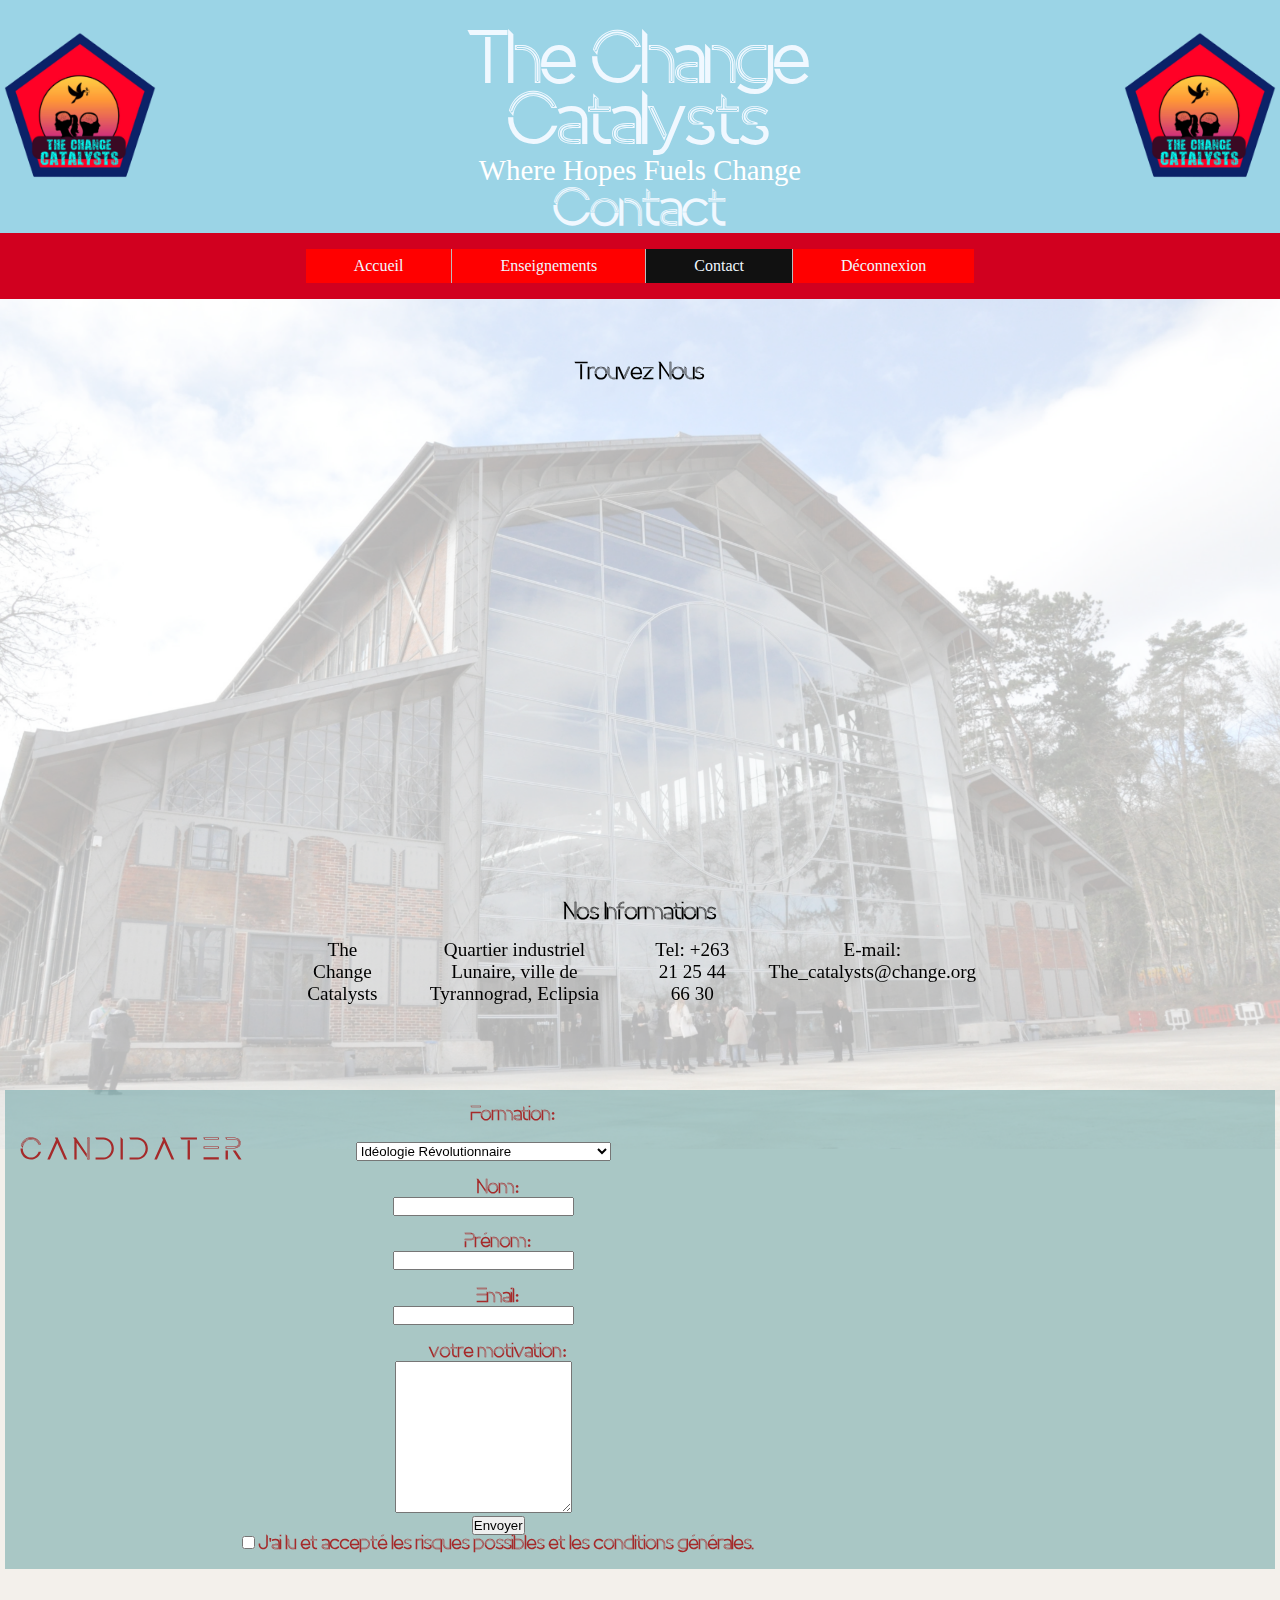
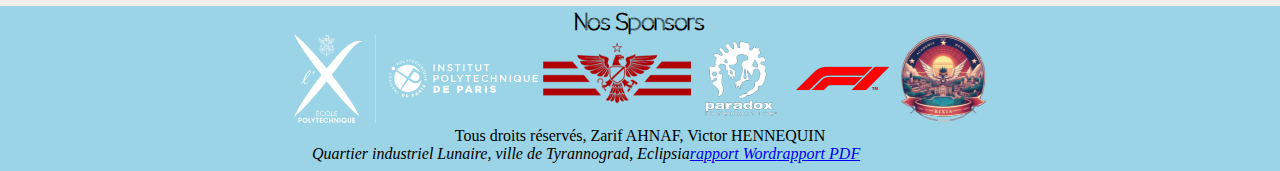
<file: contacts.html>
<!DOCTYPE html>
<html lang="fr">
<head>
    <meta charset="utf-8" >
    <title>The Change Catalysts - Contacts </title>
    <link rel="shortcut icon" href="./images/logo_ecole.png">
    <link rel="stylesheet" href="./styles/accueil.css" >
    <link rel="stylesheet" href="./styles/css-contacts.css" >
    <link rel="stylesheet" href="./styles/polices-media.css">
    <link rel="stylesheet" href="./styles/header-footer.css">
    <link rel="stylesheet" href="./styles/navbar.css">
</head>
<body>
    <header>
        <a href="./index.html"><img class="logo_gauche" src="./images/logo_ecole.png" alt="logo de The Change Catalysts" ></a>
        <div>
            <h1 id="Top">The Change Catalysts</h1>
            <p id="P1">Where Hopes Fuels Change</p>
            <h2 class="FOOT">Contact</h2>
        </div>
        <a href="./index.html"><img class="logo_droite" src="./images/logo_ecole.png" alt="logo de the change catalysts" ></a>
    </header>
    <nav>
        <ul>
            <li><a href="./index.html">Accueil</a></li>
            <li><a href="./cours.html">Enseignements</a></li>
            <li><a class="ici" href="./contact.html">Contact</a></li>
            <li><a href="./PAGE-Deguisement.html">Déconnexion</a></li>
        </ul>
    </nav>
    <main> 
        
        
        <section>

            <h3>Trouvez Nous</h3>
            
                <iframe src="https://www.google.com/maps/embed?pb=!1m18!1m12!1m3!1d800.693188192214!2d-1.7069098230284556!3d55.41554378349171!2m3!1f0!2f0!3f0!3m2!1i1024!2i768!4f13.1!3m3!1m2!1s0x487e00e0ed23bc0d%3A0x8783a98b290f641!2sAlnwick%20Castle!5e0!3m2!1sen!2sfr!4v1701150623295!5m2!1sen!2sfr" width="600" height="450" style="border:0;" allowfullscreen="" loading="lazy" referrerpolicy="no-referrer-when-downgrade">
                </iframe>
             
        </section>
      

       
        
            <section>

                <h3>Nos Informations</h3>
               <div id="mid">
                 
                     <p>The Change Catalysts</p>
                     <p> Quartier industriel Lunaire, ville de Tyrannograd, Eclipsia </p>
                     <p>  Tel: +263 21 25 44 66 30  </p>
                     <p>  E-mail: The_catalysts@change.org  </p>
                
                
                
                </div>

               
            </section>
        

        <section>
                 <div class="form"> 
                    
                    <h2>C A N D I D A T E R</h2>

                    <form action="submit_page.php" method="post">
                  
                     <div class="form-group">
                        
                       <label for="formation">Formation: </label><br><br>
                        <select name="formation" id="formation">
                          <option value="formation1">Idéologie Révolutionnaire</option>
                          <option value="formation2">Communication Clandestine</option>
                          <option value="formation3">Entraînement Physique et Autodéfense</option>
                          <option value="formation4">Stratégies de Mobilisation</option>
                          <option value="formation5">Droit International et Droits de l'Homme</option>
                          <option value="formation6">Opérations Clandestines</option>
                          <option value="formation7"> Informatique et Sécurité en Ligne</option>
                          <option value="formation8">Médias et Propagande</option>
                          <option value="formation9">Gestion de Crise et Résilience</option>
                          
                        </select>
                      </div><br>
                  
                      <div class="form-group">
                        <br><label for="nOm">Nom: </label><br>
                        <input type="text" name="nom" id="nOm" required>
                      </div><br>
                      <div class="form-group">
                        <br><label for="Nom">Prénom: </label><br>
                        <input type="text" name="nom" id="Nom" required>
                      </div><br>
                  
                      <div class="form-group">
                        <br><label for="email">Email: </label><br>
                        <input type="email" name="email" id="email" required>
                      </div><br>
                  
                      <div class="form-group">
                       <br><label for="message">votre motivation: </label><br>
                        <textarea name="message" id="message" rows="10" required></textarea>
                      </div><br>
                  
                      <input type="submit" value="Envoyer">

                      <label for="terms-checkbox"><br>
                        <input type="checkbox" id="terms-checkbox" name="terms-checkbox" required>
                        <span>J'ai lu et accepté les risques possibles et les conditions générales.</span>
                      </label>
                  
                    </form>
                
                 </div>

        </section>

    </main>

      <footer class="FOOT">
        <h3 >Nos Sponsors</h3>
        <a href="https://www.polytechnique.edu/"><img src="./images/sponsor_X.png" alt="logo sponsor" ></a>
        <a href="https://papersplea.se/"><img src="./images/sponsor_Arstotzka.png" alt="logo sponsor" ></a>
        <a href="https://www.paradoxinteractive.com/"><img src="./images/sponsor_Paradox.png" alt="logo sponsor" ></a>
        <a href="https://www.formula1.com/"><img src="./images/sponsor_F1.png" alt="logo sponsor" ></a>
        <a href="https://webdev.iut-orsay.fr/~bsambor/cwac/index.html"><img src="./images/sponsor_Rixia.png" alt="Sponsor Rixia"></a>
        <p >Tous droits réservés, Zarif AHNAF, Victor HENNEQUIN</p>
        <address>
                <div id="MAP"> 
                      <p>Quartier industriel Lunaire, ville de Tyrannograd, Eclipsia</p>
                      <a href="./Rapport S106.docx">rapport Word</a>
                      <a href="./Rapport S106.pdf">rapport PDF</a>
               </div> 
           
        </address>
    </footer>

  
</body>
</html>
</file>
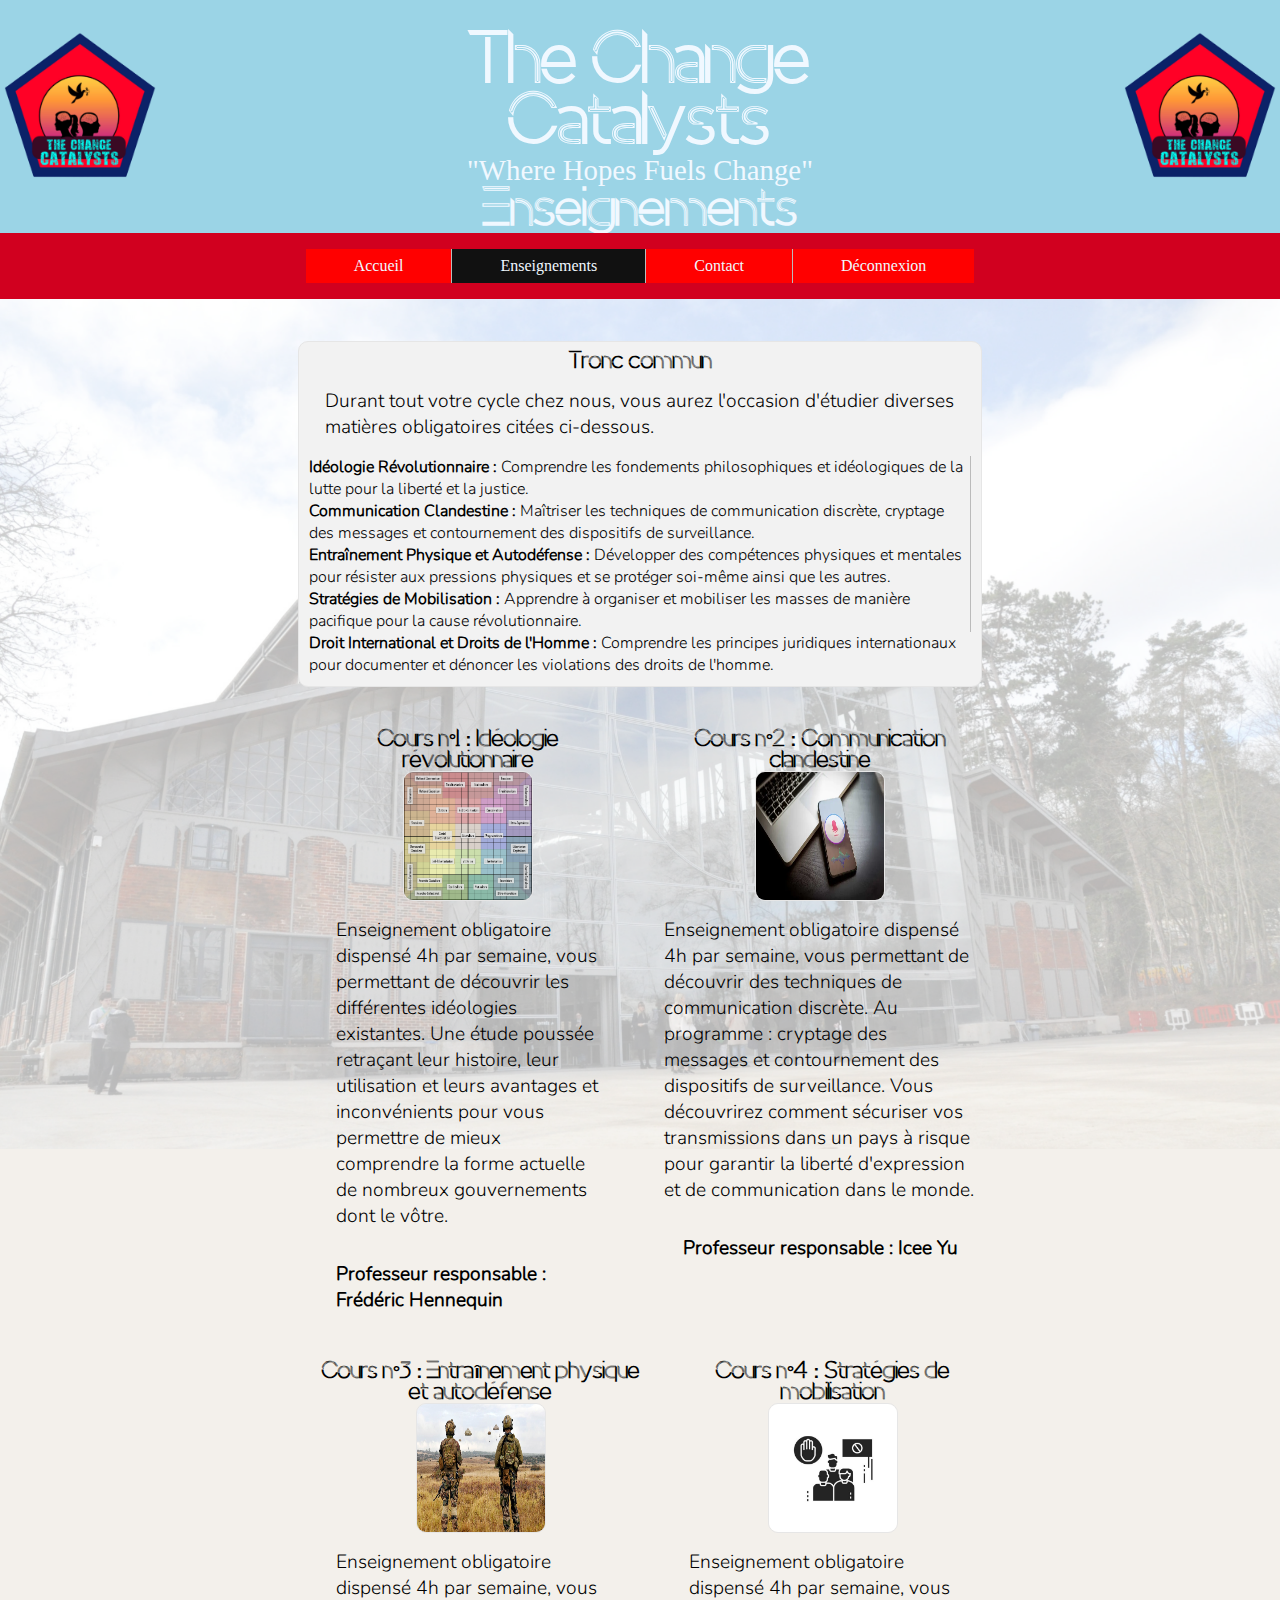
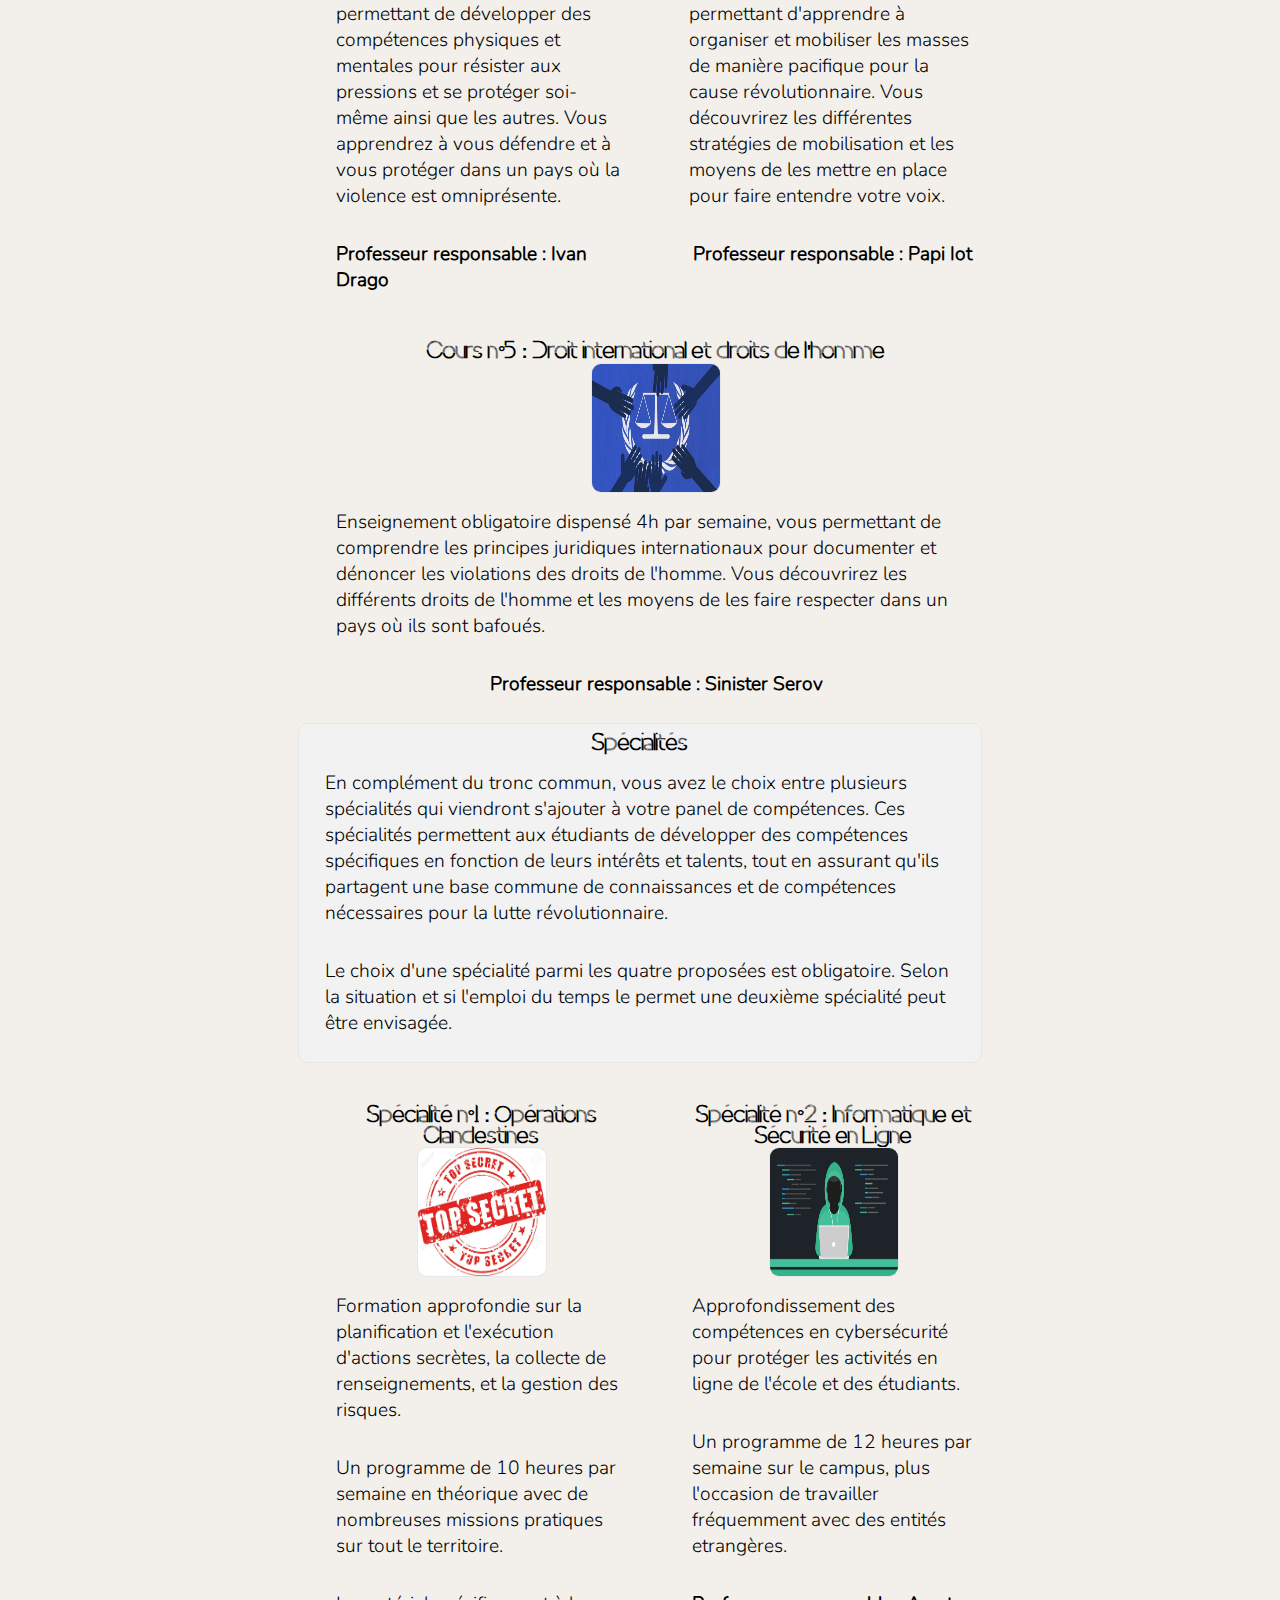
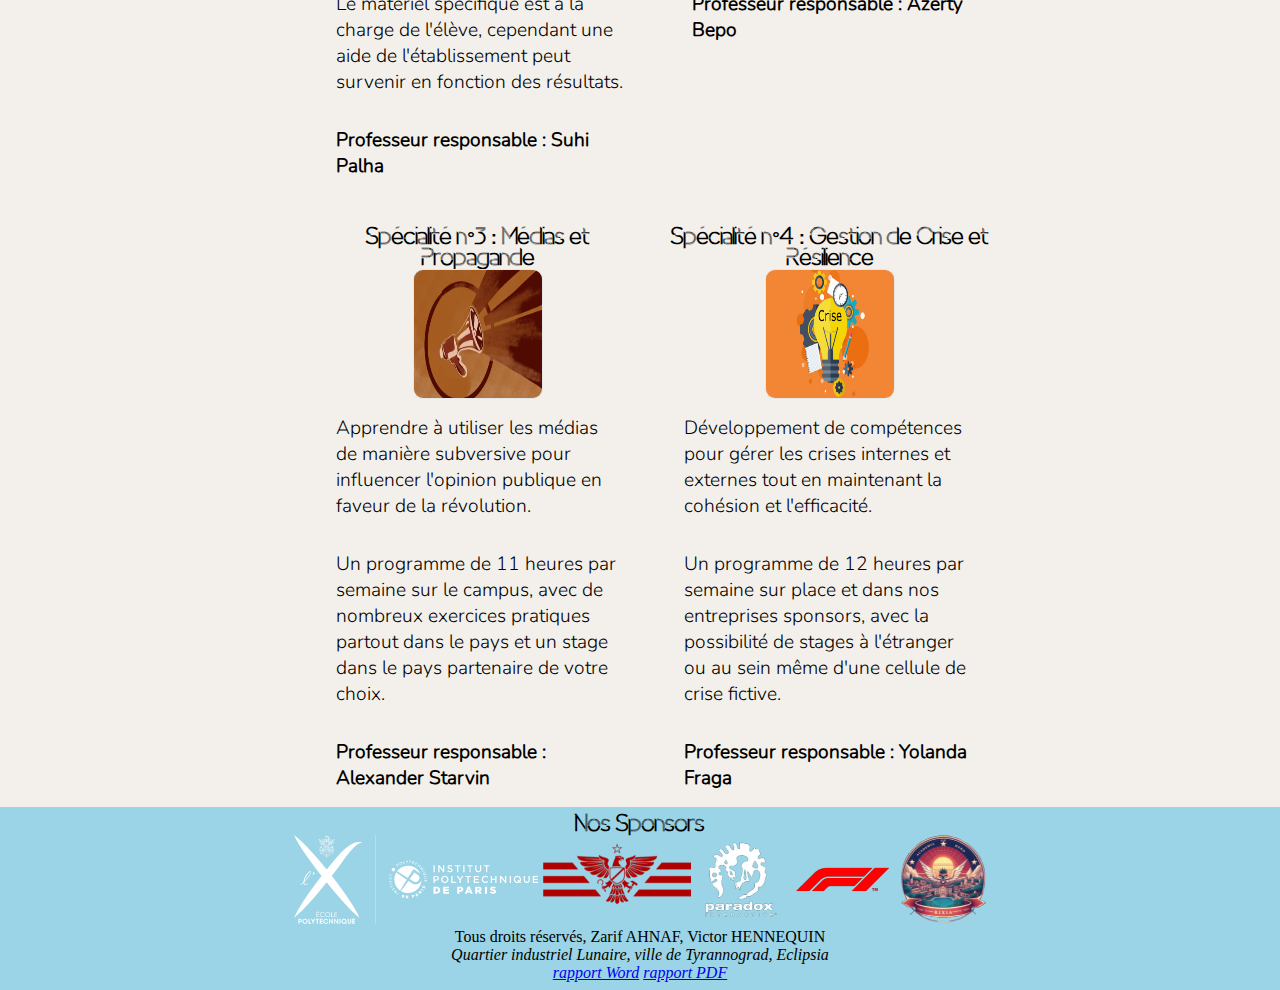
<file: cours.html>
<!DOCTYPE html>
<html lang="fr">
<head>
    <meta charset="utf-8">
    <title>The Change Catalysts - Enseignements</title>
    <link rel="shortcut icon" href="./images/logo_ecole.png">
    <link rel="stylesheet" href="./styles/accueil.css">
    <link rel="stylesheet" href="./styles/cours.css">
    <link rel="stylesheet" href="./styles/polices-media.css">
    <link rel="stylesheet" href="./styles/header-footer.css">
    <link rel="stylesheet" href="./styles/navbar.css">
</head>
<body>
    <header>
        <a href="./index.html"><img class="logo_gauche" src="./images/logo_ecole.png" alt="Logo"></a>
        <div>
            <h1>The Change Catalysts</h1>
            <p>"Where Hopes Fuels Change"</p>
            <h2>Enseignements</h2>
        </div>
        <a href="./index.html"><img class="logo_droite" src="./images/logo_ecole.png" alt="Logo"></a>
    </header>
    <nav>
        <ul>
            <li><a href="./index.html">Accueil</a></li>
            <li><a class="ici" href="./cours.html">Enseignements</a></li>
            <li><a href="./contacts.html">Contact</a></li>
            <li><a href="./PAGE-Deguisement.html">Déconnexion</a></li>
        </ul>
    </nav>
    <main>
        <div>
            <article class="resume_cours">
                <h3>Tronc commun</h3>
                <p>Durant tout votre cycle chez nous, vous aurez l'occasion d'étudier diverses matières obligatoires citées ci-dessous.</p>
                <ol>
                    <li><strong>Idéologie Révolutionnaire :</strong> Comprendre les fondements philosophiques et idéologiques de la lutte pour la liberté et la justice.</li>
                    <li><strong>Communication Clandestine :</strong> Maîtriser les techniques de communication discrète, cryptage des messages et contournement des dispositifs de surveillance.</li>
                    <li><strong>Entraînement Physique et Autodéfense :</strong> Développer des compétences physiques et mentales pour résister aux pressions physiques et se protéger soi-même ainsi que les autres.</li>
                    <li><strong>Stratégies de Mobilisation :</strong> Apprendre à organiser et mobiliser les masses de manière pacifique pour la cause révolutionnaire.</li>
                    <li><strong>Droit International et Droits de l'Homme :</strong> Comprendre les principes juridiques internationaux pour documenter et dénoncer les violations des droits de l'homme.</li>
                </ol>
            </article>
        </div>
        <div>
            <article>
                <h3>Cours n°1 : Idéologie révolutionnaire</h3>
                <img class="image_cours" src="./images/cours_ideologie.png" alt="Cours 1">
                <p>Enseignement obligatoire dispensé 4h par semaine, vous permettant de découvrir les différentes idéologies existantes. Une étude poussée retraçant leur histoire, leur utilisation et leurs avantages et inconvénients pour vous permettre de mieux comprendre la forme actuelle de nombreux gouvernements dont le vôtre.</p>
                <p class="prof">Professeur responsable : Frédéric Hennequin</p>
            </article>
            <article>
                <h3>Cours n°2 : Communication clandestine</h3>
                <img class="image_cours" src="./images/cours_communication.png" alt="Cours 2">
                <p>Enseignement obligatoire dispensé 4h par semaine, vous permettant de découvrir des techniques de communication discrète. Au programme : cryptage des messages et contournement des dispositifs de surveillance. Vous découvrirez comment sécuriser vos transmissions dans un pays à risque pour garantir la liberté d'expression et de communication dans le monde.</p>
                <p class="prof">Professeur responsable : Icee Yu</p>
            </article>
        </div>
        <div>
            <article>
                <h3>Cours n°3 : Entraînement physique et autodéfense</h3>
                <img class="image_cours" src="./images/cours_autodefense.jpg" alt="Cours 3">
                <p>Enseignement obligatoire dispensé 4h par semaine, vous permettant de développer des compétences physiques et mentales pour résister aux pressions et se protéger soi-même ainsi que les autres. Vous apprendrez à vous défendre et à vous protéger dans un pays où la violence est omniprésente.</p>
                <p class="prof">Professeur responsable : Ivan Drago</p>
            </article>
            <article>
                <h3>Cours n°4 : Stratégies de mobilisation</h3>
                <img class="image_cours" src="./images/cours_mobilisation.jpg" alt="Cours 4">
                <p>Enseignement obligatoire dispensé 4h par semaine, vous permettant d'apprendre à organiser et mobiliser les masses de manière pacifique pour la cause révolutionnaire. Vous découvrirez les différentes stratégies de mobilisation et les moyens de les mettre en place pour faire entendre votre voix.</p>
                <p class="prof">Professeur responsable : Papi Iot</p>
            </article>
        </div>
        <div>
            <article>
                <h3>Cours n°5 : Droit international et droits de l'homme</h3>
                <img class="image_cours" src="./images/cours_droitsdelhomme.jpeg" alt="Cours 5">
                <p>Enseignement obligatoire dispensé 4h par semaine, vous permettant de comprendre les principes juridiques internationaux pour documenter et dénoncer les violations des droits de l'homme. Vous découvrirez les différents droits de l'homme et les moyens de les faire respecter dans un pays où ils sont bafoués.</p>
                <p class="prof">Professeur responsable : Sinister Serov</p>
            </article>
        </div>
        <div>
            <article class="resume_cours">
                <h3>Spécialités</h3>
                <p>En complément du tronc commun, vous avez le choix entre plusieurs spécialités qui viendront s'ajouter à votre panel de compétences. Ces spécialités permettent aux étudiants de développer des compétences spécifiques en fonction de leurs intérêts et talents, tout en assurant qu'ils partagent une base commune de connaissances et de compétences nécessaires pour la lutte révolutionnaire.</p>
                <p>Le choix d'une spécialité parmi les quatre proposées est obligatoire. Selon la situation et si l'emploi du temps le permet une deuxième spécialité peut être envisagée.</p>
            </article>
        </div>
        <div>
            <article>
                <h3>Spécialité n°1 : Opérations Clandestines</h3>
                <img class="image_cours" src="./images/specialite_clandestine.jpg" alt="Spécialité 1">
                <p>Formation approfondie sur la planification et l'exécution d'actions secrètes, la collecte de renseignements, et la gestion des risques.</p>
                <p>Un programme de 10 heures par semaine en théorique avec de nombreuses missions pratiques sur tout le territoire.</p>
                <p>Le matériel spécifique est à la charge de l'élève, cependant une aide de l'établissement peut survenir en fonction des résultats.</p>
                <p class="prof">Professeur responsable : Suhi Palha</p>
            </article>
            <article>
                <h3>Spécialité n°2 : Informatique et Sécurité en Ligne</h3>
                <img class="image_cours" src="./images/specialite_informatique.png" alt="Spécialité 2">
                <p>Approfondissement des compétences en cybersécurité pour protéger les activités en ligne de l'école et des étudiants.</p>
                <p>Un programme de 12 heures par semaine sur le campus, plus l'occasion de travailler fréquemment avec des entités etrangères.</p>
                <p class="prof">Professeur responsable : Azerty Bepo</p>
            </article>
        </div>
        <div>
            <article>
                <h3>Spécialité n°3 : Médias et Propagande</h3>
                <img class="image_cours" src="./images/specialite_propagande.jpg" alt="Spécialité 3">
                <p>Apprendre à utiliser les médias de manière subversive pour influencer l'opinion publique en faveur de la révolution.</p>
                <p>Un programme de 11 heures par semaine sur le campus, avec de nombreux exercices pratiques partout dans le pays et un stage dans le pays partenaire de votre choix.</p>
                <p class="prof">Professeur responsable : Alexander Starvin</p>
            </article>
            <article>
                <h3>Spécialité n°4 : Gestion de Crise et Résilience</h3>
                <img class="image_cours" src="./images/specialite_crise.png" alt="Spécialité 4">
                <p> Développement de compétences pour gérer les crises internes et externes tout en maintenant la cohésion et l'efficacité.</p>
                <p>Un programme de 12 heures par semaine sur place et dans nos entreprises sponsors, avec la possibilité de stages à l'étranger ou au sein même d'une cellule de crise fictive.</p>
                <p class="prof">Professeur responsable : Yolanda Fraga</p>
            </article>
        </div>
    </main>
    <footer>
        <h3>Nos Sponsors</h3>
        <a href="https://www.polytechnique.edu/"><img src="./images/sponsor_X.png" alt="Spnsor Polytechnique"></a>
        <a href="https://papersplea.se/"><img src="./images/sponsor_Arstotzka.png" alt="Sponsor Papers Please"></a>
        <a href="https://www.paradoxinteractive.com/"><img src="./images/sponsor_Paradox.png" alt="Sponsor Paradox"></a>
        <a href="https://www.formula1.com/"><img src="./images/sponsor_F1.png" alt="Sponsor F1"></a>
        <a href="https://webdev.iut-orsay.fr/~bsambor/cwac/index.html"><img src="./images/sponsor_Rixia.png" alt="Sponsor Rixia"></a>
        <p>Tous droits réservés, Zarif AHNAF, Victor HENNEQUIN</p>
        <address>
            <p>Quartier industriel Lunaire, ville de Tyrannograd, Eclipsia</p>
            <a href="./Rapport S106.docx">rapport Word</a>
            <a href="./Rapport S106.pdf">rapport PDF</a>
        </address>
    </footer>
</body>
</html>
</file>
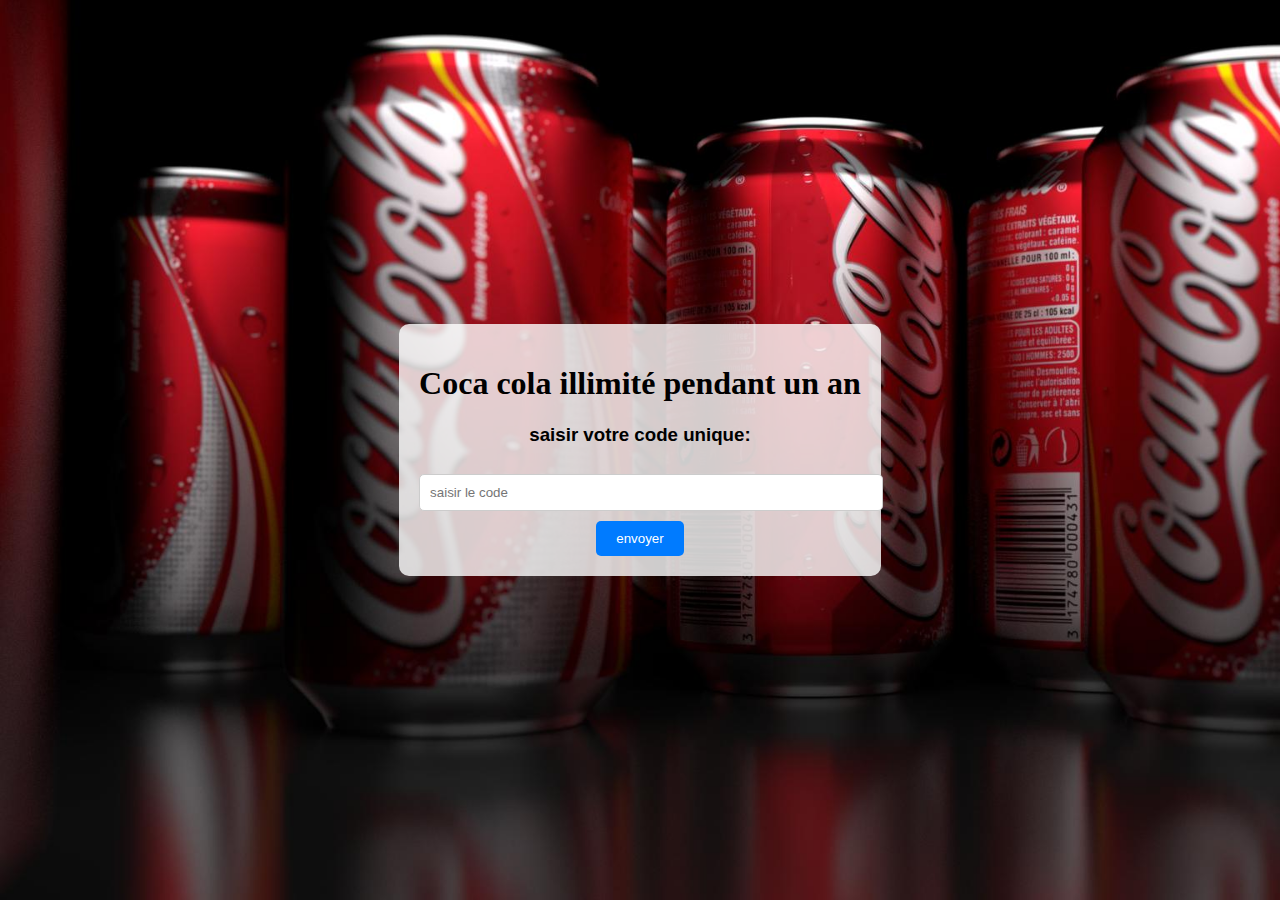
<file: PAGE-Deguisement.html>
<!DOCTYPE html>
<html lang="fr">
<head>
  <meta charset="UTF-8">
  <meta name="viewport" content="width=device-width, initial-scale=1.0">
  <title>Coca-Cola Unlimited Access</title>

  <style>
    body {
      background-image: url('./images/Coca-Cola-Desktop-Wallpaper-35325.jpg');
      background-size: cover;
      background-repeat: no-repeat;
      background-attachment: fixed;
      font-family: Arial, sans-serif;
      margin: 0;
      padding: 0;
      display: flex;
      justify-content: center;
      align-items: center;
      height: 100vh;
    }

    .container {
      background-color: rgba(255, 255, 255, 0.8);
      border-radius: 10px;
      padding: 20px;
      text-align: center;
    }

    input[type="text"], input[type="password"] {
      width: 100%;
      padding: 10px;
      margin: 10px 0;
      border: 1px solid #ccc;
      border-radius: 5px;
    }

    button {
      background-color: #007BFF;
      color: #fff;
      padding: 10px 20px;
      border: none;
      border-radius: 5px;
      cursor: pointer;

      
    }
  </style>
</head>
<body>
  <div class="container">
    <h1 style="font-family: fantasy;">Coca cola illimité pendant un an</h1>
    <p><h3> saisir votre code unique:</h3></p>

    <input type="password" placeholder="saisir le code">
    <button onclick="checkPassword()">envoyer</button>
  </div>

  <script>
    function checkPassword() {
      const passwordInput = document.querySelector('input[type="password"]');
      if (passwordInput.value === 'freed0m') {
        alert('Accès autorisé!');
        location.href = "./index.html";
      } else {
        alert('Accès refusé. Veuillez vérifier votre mot de passe.');
      }
    }
  </script>
</body>
</html>
</file>
<file: styles/accueil.css>
main{
    padding-top: 2rem;
    font-family: 'Nunito', sans-serif;
    background: url("../images/accueil_background.png");        
    background-repeat: no-repeat;
    background-size: 100%;
    background-color: #f3f0eb;
}

div{
    display: flex;
}

main h1 {
    text-decoration: underline red;
    text-align: center;
}

main h2{
    padding-top: 2rem;
}

main p{
    padding: 1rem;
    font-size: 1.2rem;
}
</file>
<file: styles/css-contacts.css>
@charset "utf-8";

@font-face {
            font-family : MyFutFont;
            src : url(../fonts/titres/DoFuturistic-JRwaB.ttf) format('truetype');
}

p {
    font-family : Georgia, 'Times New Roman', Times, serif;
    color : black;
}

#P1 {
    color : white;
}

section {
          position : relative;
          text-align : center;
          text-decoration : solid;
          padding : 2rem 0 2rem 0;
}

body {
        background-image : url("../images/CONTACT-BG.jpg");
        background-repeat : no-repeat;
        background-size : cover;
        background-attachment : fixed;
        opacity : 1;
}

#CIR {
        width : 200px;
        height : 200px;
        border-radius : 50%;
        background-color : white;
}

.form {
        background-color : rgb(95, 158, 160, 0.5);
        padding : 1rem;
        margin-left : 25%;
        margin-right : 25%;
        font-family : MyFutFont;
        color : brown;
        margin : 5px;
        font-weight : bold;
        text-align : center;
}

#mid {
        font-size : 1.5rem;
        font-family : Verdana, Geneva, Tahoma, sans-serif;
        color : antiquewhite;
}


.form-group {
              width : 50px;
              height : 25px;
              margin : 25px;
              padding : 5px;
              display : inline;
              vertical-align : middle;
}
</file>
<file: styles/polices-media.css>
@charset "utf-8";

@font-face {
    font-family: 'DO Futuristic';
    font-style: normal;
    font-weight: 300;
    src:  url('../fonts/titres/DoFuturistic-JRwaB.ttf') format('truetype');
}

@font-face {
    font-family: 'Nunito';
    font-style: normal;
    font-weight: 300;
    src:  url('../fonts/paragraphes/Nunito-Light.ttf') format('truetype');
}

@media (min-width: 1201px) {
    header{
        font-size: 1.8rem;
    }

    .logo_gauche{
        width: 10rem;
        height: 10rem;
    }
    
    .logo_droite{
        width: 10rem;
        height: 10rem;
    }  

    div {
        margin-left: 18rem;
        margin-right: 18rem;
    }
}

@media (min-width: 851px) and (max-width: 1200px) {
    header{
        font-size: 1.5rem;
    }  

    .logo_gauche{
        width: 8rem;
        height: 8rem;
    }
    
    .logo_droite{
        width: 8rem;
        height: 8rem;
    }

    div {
        margin-left: 10rem;
        margin-right: 10rem;
    }
}

@media (max-width: 850px) {
    header{
        font-size: 1.2rem;
    }  

    .logo_gauche{
        width: 6rem;
        height: 6rem;
    }
    
    .logo_droite{
        width: 6rem;
        height: 6rem;
    }

    div {
        margin-left: 2rem;
        margin-right: 2rem;
    }
}
</file>
<file: styles/header-footer.css>
*{
    margin:0; 
    padding:0;
}

/* header */
header {
    color:aliceblue;
    padding-top: 2rem;
    display: flex;
    background-color: #9BD4E6;
    width: 100%;
}

header div {
    flex-grow: 3;
    display: flex;
    flex-direction: column;
    text-align: center;
}

h1, h2, h3{
    font-family: "DO Futuristic", sans-serif;
}

/* footer */
footer {
    background-color: #9BD4E6;
    text-align: center;
    padding: 0.5rem 1.5rem;
}
</file>
<file: styles/navbar.css>
nav {
    background-color: #d1001f;
	display: flex;
	flex-wrap: wrap;
	justify-content: center;
	padding: 1rem 0rem 1rem 0rem;
    position: sticky;
    top: 0;
}

ul {
    list-style-type: none;
    background-color: red;
    display: flex;
    flex-wrap: wrap;
    flex-direction: row;
    justify-content: center;
}

li a {
    display: inline-block;
    color:aliceblue;
    text-align: center;
    text-decoration: none;
    padding: 0.5rem 3rem 0.5rem 3rem;
}

li a:hover {
    background-color: #111;
}

.ici {
    background-color: #111;
}

li {
    border-right: 1px solid #bbb;
}
  
li:last-child {
    border-right: none;
}
</file>
<file: styles/cours.css>
.resume_cours{
    background-color: #f2f2f2;
    border-radius: 10px;
    padding: 10px;
    margin: 10px;
    border: 1px solid #e6e6e6;
}

li{
    list-style-type: none;
}

.image_cours{
    width: 8rem;
    height: 8rem;
    border-radius: 10px;
    border: 1px solid #e6e6e6;
}

article{
    display: flex;
    flex-direction: column;
    align-items: center;
    margin-top: 2rem;
    margin-left: 2rem;
}

h3{
    text-align: center;
}

.prof{
    text-indent: 0;
    margin: 0;
    font-weight: bold;
}
</file>
